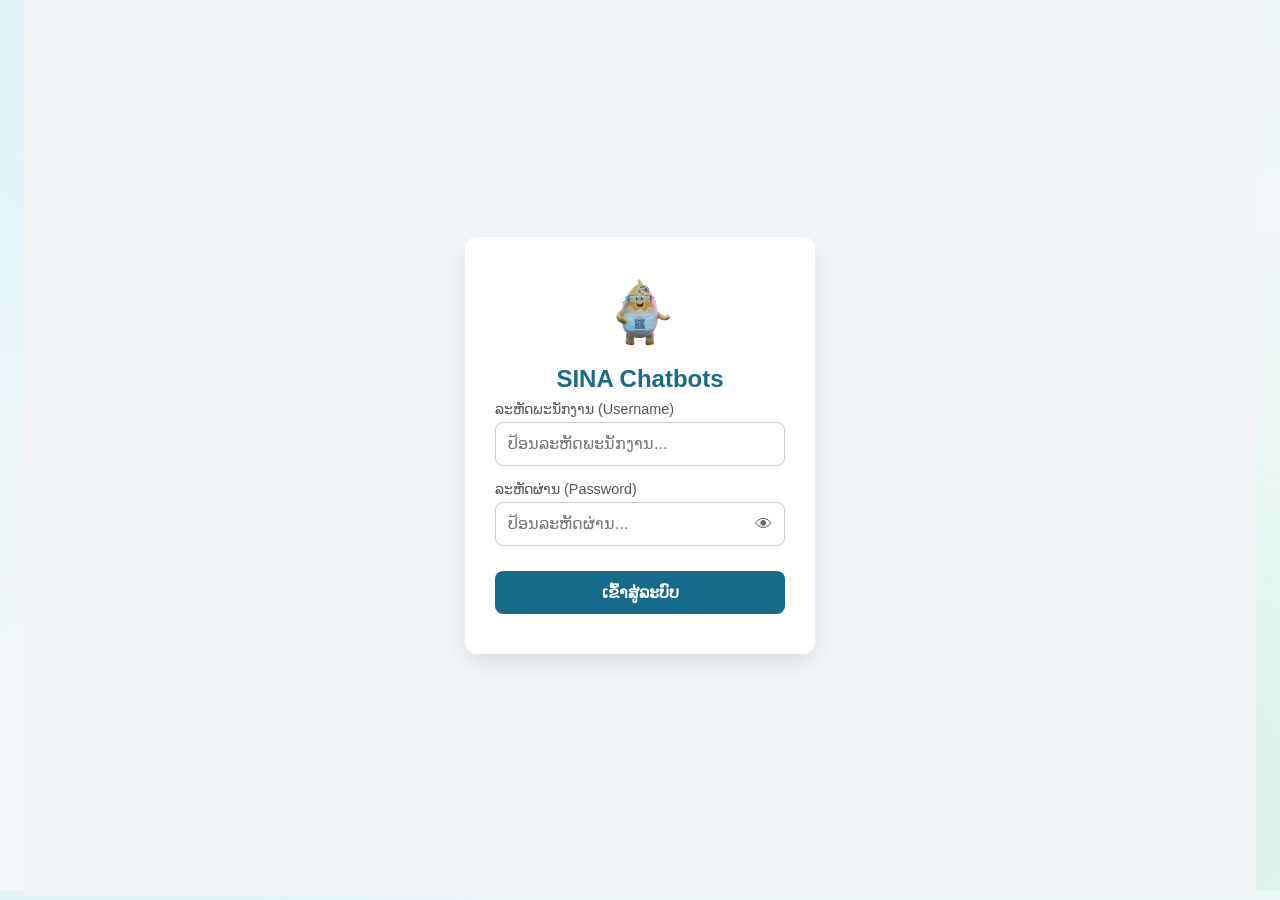
<file: login.html>
<!DOCTYPE html>
<html lang="lo-LA">
<head>
    <meta charset="UTF-8">
    <meta http-equiv="Content-Language" content="lo-LA">
    <meta name="viewport" content="width=device-width, initial-scale=1.0">
    <title>SINA Chatbots - Login</title>
    <meta name="description" content="Login page for SINA Chatbots by SSMI Laos.">
    <meta name="keywords" content="ssmilaos ai, ssmilaos chatbot, ssmilaos, laos ai, laos chatbot, sina, sina ai, sina chatbot,">
    <meta name="robots" content="index, follow">
    <link rel="icon" href="SINA-LOGO.png" type="image/png" />
    <link rel="SINA-LOGO-icon" href="/SINA-LOGO.png">
    <link rel="canonical" href="https://chatbot.ssmilaos.com/login.html">
    <meta property="og:title" content="SINA Chatbots - Login">
    <meta property="og:description" content="Secure login page for SINA AI Assistant by SSMI Laos.">
    <meta property="og:type" content="website">
    <meta property="og:url" content="https://chatbot.ssmilaos.com/login.html">
    <meta property="og:site_name" content="SINA Chatbot">
    <meta property="og:locale" content="lo-LA">
    <meta property="og:image" content="SINA-LOGO.png">
    <meta property="og:image:alt" content="SINA Chatbot logo">
    <meta name="twitter:card" content="summary_large_image">
    <meta name="twitter:title" content="SINA Chatbots - Login">
    <meta name="twitter:description" content="Secure login page for SINA AI Assistant by SSMI Laos.">
    <meta name="twitter:image" content="SINA-LOGO.png">
    <link rel="stylesheet" href="style.css">
    <script type="application/ld+json">
        {
            "@context": "https://schema.org",
            "@type": "WebPage",
            "name": "SINA Chatbots Login",
            "description": "Login page for SINA Chatbots by SSMI Laos.",
            "inLanguage": "lo-LA",
            "url": "https://chatbot.ssmilaos.com/login.html",
            "isPartOf": {
                "@type": "WebSite",
                "name": "SINA Chatbot",
                "url": "https://chatbot.ssmilaos.com/"
            }
        }
    </script>
    <style>
        /* CSS ສະເພາະໜ້າ Login ໃຫ້ກ່ອງຢູ່ເຄິ່ງກາງງາມໆ */
        .login-wrapper { display: flex; justify-content: center; align-items: center; height: 100vh; background-color: var(--bg-color); }
        .login-box { background: white; padding: 40px 30px; border-radius: 12px; box-shadow: 0 8px 24px rgba(0,0,0,0.1); width: 100%; max-width: 350px; text-align: center; }
        .login-box h2 { margin-top: 0; color: var(--primary-color); margin-bottom: 8px; }
        .login-logo { width: 72px; height: 72px; object-fit: contain; margin-bottom: 12px; border-radius: 16px; }
        .input-group { margin-bottom: 15px; text-align: left; }
        .input-group label { display: block; margin-bottom: 5px; font-size: 0.9em; color: #555; }
        .input-group input { width: 100%; padding: 12px; border: 1px solid #ccc; border-radius: 8px; box-sizing: border-box; font-size: 1em; }
        .input-group input:focus { border-color: var(--primary-color); outline: none; }
        .password-input-wrap { position: relative; }
        .password-input-wrap input { padding-right: 44px; }
        .password-toggle-btn { position: absolute; right: 8px; top: 50%; transform: translateY(-50%); border: none; background: transparent; cursor: pointer; font-size: 1.1em; color: #666; padding: 4px; }
        .password-toggle-btn:hover { color: var(--primary-color); }
        .login-btn { width: 100%; padding: 12px; background-color: var(--primary-color); color: white; border: none; border-radius: 8px; font-size: 1em; font-weight: bold; cursor: pointer; transition: 0.3s; margin-top: 10px; }
        .login-btn:hover { background-color: #0b3c8a; }
        .login-btn:disabled { background-color: #cccccc; cursor: not-allowed; }
        #error-msg { color: #d32f2f; font-size: 0.9em; margin-top: 15px; display: none; }
    </style>
    <meta name="google-site-verification" content="LpLlHoMAD3Fz_adnh_8RjkYf6Wrm9Fads0ido4zU19A" />
</head>
<body>

    <div class="login-wrapper">
        <div class="login-box">
            <img src="SINA-LOGO.png" alt="SINA Chatbot logo" class="login-logo">
            <h2>SINA Chatbots</h2>
            <div class="input-group">
                <label>ລະຫັດພະນັກງານ (Username)</label>
                <input type="text" id="username" placeholder="ປ້ອນລະຫັດພະນັກງານ..." required>
            </div>
            <div class="input-group">
                <label>ລະຫັດຜ່ານ (Password)</label>
                <div class="password-input-wrap">
                    <input type="password" id="password" placeholder="ປ້ອນລະຫັດຜ່ານ..." required onkeypress="handleLoginEnter(event)">
                    <button type="button" class="password-toggle-btn" id="password-toggle-btn" aria-label="แสดงรหัสผ่าน" onclick="togglePasswordVisibility()">👁</button>
                </div>
            </div>
            <button class="login-btn" id="login-btn" aria-label="Login" onclick="attemptLogin()">ເຂົ້າສູ່ລະບົບ</button>
            <div id="error-msg"></div>
        </div>
    </div>

    <script src="config.js"></script>
    <script src="login.js"></script> </body>
</html>
</file>
<file: style.css>
/* --- style.css --- */
* {
    box-sizing: border-box;
    padding: 0px;
    margin: 0px;
}
:root {
    --primary-color: #176b8a;
    --primary-strong: #0f4f67;
    --accent-color: #f4a259;
    --bg-color: #f2f6f8;
    --surface: #ffffff;
    --surface-soft: #f8fbfd;
    --text-color: #16333f;
    --muted-text: #62818e;
    --border-color: #d6e3e9;
    --shadow-lg: 0 24px 60px rgba(15, 47, 64, 0.18);
    --shadow-md: 0 10px 24px rgba(15, 47, 64, 0.12);
    --header-height: 80px;
    --input-height: 84px;
}

body { 
    font-family: 'Sora', 'Noto Sans Lao', sans-serif;
    color: var(--text-color);
    background: radial-gradient(circle at 10% 10%, #dff1f8 0%, transparent 38%),
                radial-gradient(circle at 90% 90%, #d9efe6 0%, transparent 42%),
                linear-gradient(160deg, #ecf4f7 0%, #f6fbfc 100%);
    margin: 0; 
    padding: 16px;
    display: flex; 
    justify-content: center; 
    align-items: center; 
    height:99vh;
   
}

.sr-only {
    position: absolute;
    width: 1px;
    height: 1px;
    padding: 0;
    margin: -1px;
    overflow: hidden;
    clip: rect(0, 0, 0, 0);
    white-space: nowrap;
    border: 0;
}

.chat-container { 
    width: min(100%, 860px);
    height: min(96vh, 840px);
    background-color: var(--surface);
    border-radius: 22px;
    box-shadow: var(--shadow-lg);
    display: flex;
    flex-direction: column;
    overflow: hidden;
    border: 1px solid rgba(255, 255, 255, 0.6);
    backdrop-filter: blur(6px);
}
.chat-area {
    display: flex;
    flex-direction: column;
    flex: 1;
    min-height: 0;
    width: 100%;
    height: auto;
}

.chat-header { 
    background: var(--primary-color);
    color: white;
    padding: 14px 18px;
    display: flex;
    justify-content: space-between;
    align-items: center;
    gap: 10px;
    height: var(--header-height);
    z-index: 100;
    flex-shrink: 0;
    position: relative;
}

.header-left { display: flex; align-items: center; }
.header-text { display: flex; flex-direction: column; }
#bot-title { font-family: 'Noto Sans Lao', sans-serif; font-size: 1rem; font-weight: 600; letter-spacing: 0.2px; }
.header-text small { color: rgba(255, 255, 255, 0.85); font-size: 0.75rem; }
.bot-logo { width: 44px; height: 44px; object-fit: contain; border-radius: 12px; margin-right: 12px; }
.status-dot { width: 11px; height: 11px; background-color: #69e39a; border-radius: 50%; margin-right: 10px; box-shadow: 0 0 0 4px rgba(105, 227, 154, 0.2); }
.p .span     {  font-family: 'Noto Sans Lao', sans-serif; font-size: 1rem; font-weight: 600; letter-spacing: 0.2px; }
#chat-input {  font-family: 'Noto Sans Lao', sans-serif; font-size: 1rem; font-weight: 600; letter-spacing: 0.2px; }
.header-actions { display: flex; gap: 8px; align-items: center; }
.header-actions { display: flex; gap: 8px; align-items: center; }
.voice-toggle { font-size: 0.82rem; display: flex; align-items: center; gap: 5px; cursor: pointer; background: rgba(255,255,255,0.2); padding: 6px 10px; border-radius: 999px; border: 1px solid rgba(255,255,255,0.18); }
.voice-toggle input { cursor: pointer; }
.logout-btn {
    background: rgba(255,255,255,0.18);
    border: 1px solid rgba(255,255,255,0.2);
    color: white;
    padding: 7px 12px;
    border-radius: 999px;
    cursor: pointer;
    font-size: 0.8rem;
    transition: 0.2s ease;
}
.logout-btn:hover { background: rgba(255,255,255,0.3); }

.chat-messages {
    flex-grow: 1;
    min-height: 0;
    padding: 16px;
    overflow-y: auto;
    background: var(--background-color);
    scroll-behavior: smooth;
    display: flex;
    flex-direction: column;
    overflow-y: scroll; /* บังคับให้แสดง Scrollbar เสมอเพื่อรักษาความกว้างพื้นที่แชท */
    gap: 12px;
    width: 100%;
}
.message {
    max-width: min(82%, 620px);
    padding: 12px 15px;
    border-radius: 16px;
    font-size: 0.95rem;
    line-height: 1.55;
    word-wrap: break-word;
    animation: appearUp 0.24s ease;
  
}
.bot-message {
    background-color: #ffffff;
    color: var(--text-color);
    align-self: flex-start;
    border-bottom-left-radius: 4px;
    box-shadow: 0 4px 12px rgba(18, 62, 80, 0.06);
    border: 1px solid #e3edf1;
    
}
.user-message {
    background: linear-gradient(145deg, var(--primary-color), var(--primary-strong));
    color: white;
    align-self: flex-end;
    border-bottom-right-radius: 4px;
    box-shadow: var(--shadow-md);
    
}

.chat-input-area {
    display: flex;
    min-height: var(--input-height);
    padding: 14px 16px;
    background-color: white;
    border-top: 1px solid var(--border-color);
    gap: 10px;
    align-items: center;
    flex-shrink: 0;
    position: relative;
    width: 100%;
    z-index: 10;

}
.chat-input-area .chat-input {
    width: 30%;
    flex-grow: 1;
    min-height: 44px;
    max-height: 40vh;
    padding: 10px 14px;
    border: 1px solid #c8dae2;
    border-radius: 14px;
    outline: none;
    font-family: 'Noto Sans Lao', sans-serif;
    font-size: 0.96rem;
    line-height: 1.5;
    color: var(--text-color);
    background: #fdfefe;
    resize: none;
    overflow-y: hidden;
}
.chat-input-area .chat-input:focus { border-color: var(--primary-color); box-shadow: 0 0 0 3px rgba(23, 107, 138, 0.15); }

.action-btn {
    background: linear-gradient(145deg, var(--primary-color), var(--primary-strong));
    color: white;
    border: none;
    width: 44px;
    height: 44px;
    border-radius: 14px;
    cursor: pointer;
    display: flex;
    justify-content: center;
    align-items: center;
    transition: transform 0.2s ease, box-shadow 0.2s ease;
}
.action-btn:hover { transform: translateY(-1px); box-shadow: 0 10px 16px rgba(17, 76, 98, 0.25); }
.action-btn:disabled { background-color: #cccccc; cursor: not-allowed; }
#mic-btn.recording { background: linear-gradient(145deg, #e86355, #d53828); animation: pulse 1.5s infinite; }

@keyframes pulse { 0% { box-shadow: 0 0 0 0 rgba(244, 67, 54, 0.7); } 70% { box-shadow: 0 0 0 10px rgba(244, 67, 54, 0); } 100% { box-shadow: 0 0 0 0 rgba(244, 67, 54, 0); } }
.typing-indicator { display: inline-flex; gap: 4px; }
.typing-indicator span { width: 6px; height: 6px; background-color: #888; border-radius: 50%; animation: bounce 1.4s infinite ease-in-out both; }
.typing-indicator span:nth-child(1) { animation-delay: -0.32s; }
.typing-indicator span:nth-child(2) { animation-delay: -0.16s; }
@keyframes bounce { 0%, 80%, 100% { transform: scale(0); } 40% { transform: scale(1); } }
@keyframes appearUp {
    from { transform: translateY(8px); opacity: 0; }
    to { transform: translateY(0); opacity: 1; }
}

/* Login page still uses shared variables from this file */
.login-wrapper {
    width: 100%;
    min-height: calc(100vh - 32px);
    display: flex;
    justify-content: center;
    align-items: center;
}

@media (max-width: 920px) {
    html, body {
        margin: 0;
        padding: 0;
        height: 100%;
        height: -webkit-fill-available;
        width: 100%;
        overflow: hidden;
    }

    body {
        display: flex;
        flex-direction: column;
        padding: 0;
    }

    .chat-container {
        width: 100vw;
        height: 100%;
        min-height: 100vh;
        min-height: -webkit-fill-available;
        max-height: 100%;
        border-radius: 0;
        border: none;
        display: flex;
        flex-direction: column;
        margin: 0;
        box-sizing: border-box;
        padding-left: env(safe-area-inset-left);
        padding-right: env(safe-area-inset-right);
    }

    .chat-header {
        padding-top: calc(14px + env(safe-area-inset-top));
        height: calc(var(--header-height) + env(safe-area-inset-top));
    }

    .chat-input-area {
        padding-bottom: calc(14px + env(safe-area-inset-bottom));
    }
}

@media (max-width: 560px) {
    /* 🌟 1. จัดระเบียบ Header ใหม่ ไม่ให้เบียดกันทะลุขอบ */
    .chat-header { padding: 10px 12px; flex-shrink: 0; }
    .header-left { gap: 6px; }
    .bot-logo { width: 32px; height: 32px; margin-right: 0; }
    #bot-title { font-size: 0.9rem; white-space: nowrap; }
    .header-text small:nth-child(2) { display: none; } /* ซ่อนคำอธิบายยาวๆ */

    .header-actions { gap: 8px; flex-shrink: 0; }
    #user-display-name { display: none; } /* 🌟 ซ่อนป้ายชื่อพนักงาน คืนพื้นที่ให้ Header! */
    .voice-toggle { padding: 6px; margin: 0; }
    .voice-toggle span { display: none; }
    .voice-toggle { padding: 6px 8px; }
    .header-actions .button {
        display: inline-flex;
        align-items: center;
        justify-content: center;
        width: 40px;
        height: 40px;
        min-width: 40px;
        padding: 0;
        gap: 0;
        border-radius: 50%;
        font-size: 0;
    }
    .header-actions .button .button__icon-wrapper {
        width: 22px;
        height: 22px;
    }
    .chat-messages { padding: 14px; }
    .message { max-width: 90%; font-size: 0.92rem; }
    .chat-input-area {
        padding: 10px;
        padding-bottom: calc(10px + env(safe-area-inset-bottom));
    }
    .chat-input-area .chat-input { font-size: 0.93rem; }
    .action-btn { width: 42px; height: 42px; border-radius: 12px; }
}

/* =========================================
   🌟 CSS สำหรับหน้าจอคอมพิวเตอร์ (Desktop Mode แบบ Gemini)
   ========================================= */
@media (min-width: 1024px) {
    body { padding: 24px; }
    .chat-container {
        width: min(100%, 980px);
        height: min(92vh, 860px);
        border-radius: 24px;
    }
    .chat-input-area .chat-input { font-size: 0.9rem; padding: 10px; }
    .action-btn { width: 40px; height: 40px; border-radius: 10px; flex-shrink: 0; }

    .chat-sidebar { width: 300px; max-width: 88%; }
}
/* 🌟 CSS สำหรับ Modal ซูมรูปภาพ */
.image-modal {
    display: none; /* ซ่อนไว้ก่อน */
    position: fixed; 
    z-index: 10000; 
    left: 0; 
    top: 0; 
    width: 100vw; 
    height: 100vh; 
    background-color: rgba(0,0,0,0.85); 
    backdrop-filter: blur(4px);
    justify-content: center;
    align-items: center;
    flex-direction: column;
}

.modal-content {
    max-width: 90%;
    max-height: 85vh;
    border-radius: 8px;
    box-shadow: 0 4px 20px rgba(0,0,0,0.5);
    animation: zoomIn 0.3s cubic-bezier(0.175, 0.885, 0.32, 1.275);
}

.close-modal {
    position: absolute;
    top: 20px;
    right: 35px;
    color: #f1f1f1;
    font-size: 45px;
    font-weight: bold;
    cursor: pointer;
    transition: 0.2s;
}

.close-modal:hover { color: var(--accent-color); }

@keyframes zoomIn {
    from { transform: scale(0.8); opacity: 0; }
    to { transform: scale(1); opacity: 1; }
}

/* เอฟเฟกต์ตอนเอาเมาส์ชี้รูปในแชท */
.chat-img { 
    cursor: zoom-in; 
    transition: 0.2s ease; 
}
.chat-img:hover { 
    opacity: 0.85; 
}

/* 🌟 CSS สำหรับปุ่มเลือก AI สไตล์ Gemini */
.model-selector-container {
    position: relative;
    display: flex;
    align-items: center;
}

#model-toggle-btn {
    background: #eef5f8;
    color: var(--primary-color);
    border: none;
    padding: 8px 12px;
    border-radius: 12px;
    font-family: 'Noto Sans Lao', sans-serif;
    font-size: 0.85rem;
    font-weight: 700;
    cursor: pointer;
    display: flex;
    align-items: center;
    gap: 6px;
    transition: 0.2s;
    height: 44px; /* ให้สูงเท่าปุ่มอื่นๆ */
}

#model-toggle-btn:hover { background: #dceaf1; }

.model-popup {
    display: none;
    position: absolute;
    bottom: calc(100% + 15px); /* ให้เมนูเด้งขึ้นด้านบน */
    right: 0;
    width: 280px;
    max-width: calc(100vw - 24px);
    max-height: min(70vh, 520px, calc(100vh - var(--header-height) - var(--input-height) - 70px));
    overflow-y: auto;
    overscroll-behavior: contain;
    background: #ffffff;
    border-radius: 16px;
    box-shadow: 0 8px 30px rgba(15, 47, 64, 0.2);
    border: 1px solid var(--border-color);
    padding: 8px;
    z-index: 1000;
    flex-direction: column;
    gap: 4px;
}

.model-popup.show {
    display: flex;
    animation: popUp 0.2s ease-out forwards;
}

@keyframes popUp {
    from { opacity: 0; transform: translateY(10px) scale(0.95); }
    to { opacity: 1; transform: translateY(0) scale(1); }
}

.model-item {
    display: flex;
    justify-content: space-between;
    align-items: center;
    padding: 12px 14px;
    border-radius: 10px;
    cursor: pointer;
    transition: 0.2s;
}

.model-item:hover { background: #f4f8fb; }
.model-item.active { background: #eef5f8; }

.model-text { display: flex; flex-direction: column; }
.model-title { font-weight: 600; color: var(--text-color); font-size: 0.95rem; }
.model-desc { font-size: 0.75rem; color: var(--muted-text); margin-top: 2px;}

.check-icon {
    width: 20px;
    height: 20px;
    color: var(--primary-color);
    opacity: 0; /* ซ่อนเครื่องหมายถูกไว้ก่อน */
    transition: 0.2s;
}

.model-item.active .check-icon {
    opacity: 1; /* โชว์เครื่องหมายถูกเฉพาะอันที่เลือก */
}

/* =========================================
   🌟 CSS สำหรับ Sidebar (เมนูแยกห้องแชท)
   ========================================= */
.chat-container {
    position: relative; /* สำคัญมาก: ให้เมนูสไลด์อยู่แค่ในกรอบแชท */
}

.menu-btn {
    background: transparent;
    border: none;
    color: white;
    cursor: pointer;
    padding: 6px;
    margin-right: 12px;
    display: flex;
    align-items: center;
    justify-content: center;
    border-radius: 8px;
    transition: 0.2s;
}
.menu-btn:hover { background: rgba(255,255,255,0.2); }

.chat-sidebar {
    position: absolute;
    top: 0; left: 0; bottom: 0;
    width: 280px;
    background: #f8fafd;
    border-right: 1px solid var(--border-color);
    z-index: 200;
    transform: translateX(-100%);
    transition: transform 0.3s cubic-bezier(0.4, 0, 0.2, 1);
    display: flex;
    flex-direction: column;
    box-shadow: 2px 0 15px rgba(0,0,0,0.15);
}
.chat-sidebar.open { transform: translateX(0); }

.sidebar-backdrop {
    position: absolute; top: 0; left: 0; right: 0; bottom: 0;
    background: rgba(0,0,0,0.5);
    z-index: 199;
    display: none;
    opacity: 0;
    transition: opacity 0.3s;
    backdrop-filter: blur(2px);
}
.sidebar-backdrop.show { display: block; opacity: 1; }

.new-chat-btn {
    margin: 20px 15px 10px 15px;
    padding: 12px;
    background: var(--primary-color);
    color: white;
    border: none;
    border-radius: 12px;
    font-family: 'Noto Sans Lao', sans-serif;
    font-size: 0.95rem;
    font-weight: 600;
    cursor: pointer;
    display: flex; align-items: center; justify-content: center;
    box-shadow: 0 4px 10px rgba(23, 107, 138, 0.3);
    transition: 0.2s;
}
.new-chat-btn:hover { background: var(--primary-strong); transform: translateY(-2px); }

.thread-list-title {
    font-size: 0.8rem;
    color: var(--muted-text);
    padding: 15px 15px 10px 15px;
    font-weight: 700;
}

.thread-list-container {
    flex-grow: 1;
    overflow-y: auto;
    padding: 0 10px 15px 10px;
}

.thread-item {
    padding: 12px 14px;
    border-radius: 10px;
    margin-bottom: 5px;
    cursor: pointer;
    font-size: 0.88rem;
    color: var(--text-color);
    white-space: nowrap;
    overflow: hidden;
    text-overflow: ellipsis;
    transition: 0.2s;
}
.thread-item:hover { background: #eef5f8; }
.thread-item.active { 
    background: #dceaf1; 
    font-weight: 600; 
    border-left: 4px solid var(--primary-color); 
    border-top-left-radius: 2px;
    border-bottom-left-radius: 2px;
}

.load-more-threads-btn {
    width: 100%;
    margin: 8px 0 12px;
    padding: 10px 12px;
    border: 1px solid var(--border-color);
    border-radius: 10px;
    background: white;
    color: var(--primary-color);
    font-family: 'Noto Sans Lao', sans-serif;
    font-size: 0.88rem;
    font-weight: 600;
    cursor: pointer;
}
.load-more-threads-btn:hover { background: #eef5f8; }

/* From Uiverse.io by Creatlydev */
.button {
    line-height: 1;
    text-decoration: none;
    display: inline-flex;
    border: none;
    cursor: pointer;
    align-items: center;
    gap: 0.75rem;
    background-color: var(--clr);
    color: #fff;
    border-radius: 10rem;
    font-weight: 600;
    padding: 0.75rem 1.5rem;
    padding-left: 20px;
    white-space: nowrap;
    overflow: hidden;
    text-overflow: ellipsis;
    transition: background-color 0.3s;
    font-family: 'Noto Sans Lao', sans-serif;
}

.button__icon-wrapper {
    flex-shrink: 0;
    width: 25px;
    height: 25px;
    position: relative;
    color: var(--clr);
    background-color: #fff;
    border-radius: 50%;
    display: grid;
    place-items: center;
    overflow: hidden;
}

.button:hover {
    background-color: #5132fd;
}

.button:hover .button__icon-wrapper {
    color: #000;
}

.button__icon-svg--copy {
    position: absolute;
    transform: translate(-150%, 150%);
}

.button:hover .button__icon-svg:first-child {
    transition: transform 0.3s ease-in-out;
    transform: translate(150%, -150%);
}

.button:hover .button__icon-svg--copy {
    transition: transform 0.3s ease-in-out 0.1s;
    transform: translate(0);
}

/* =========================================
   🌟 CSS สำหรับกล่องข้อความเลื่อนได้ (Marquee) ตอนติดโควตา
   ========================================= */
.locked-scrolling-box {
    flex-grow: 1;
    overflow: hidden;
    background: #fdefef; /* สีแดงอ่อนๆ เตือนสายตา */
    border: 1px solid #e86355;
    border-radius: 14px;
    white-space: nowrap;
    position: relative;
    display: none; /* ซ่อนไว้ก่อน จะโชว์ผ่าน JS */
    align-items: center;
    height: 46px; /* ความสูงเท่าช่องพิมพ์ปกติ */
}

.locked-scrolling-text {
    display: inline-block;
    color: #d53828;
    font-size: 0.9rem;
    font-weight: 600;
    padding-left: 100%; /* บังคับให้อักษรเริ่มวิ่งจากขวาสุดของจอ */
    animation: marqueeScroll 10s linear infinite; /* วิ่งวนลูปไปเรื่อยๆ (ปรับตัวเลข 10s ให้วิ่งช้า/เร็วได้) */
}

@keyframes marqueeScroll {
    0% { transform: translateX(0); }
    100% { transform: translateX(-100%); }
}

.settings-btn {
    background: transparent;
    border: none;
    color: white;
    padding: 8px;
    border-radius: 50%;
    cursor: pointer;
    display: flex;
    align-items: center;
    justify-content: center;
    transition: 0.2s;
}
.settings-btn:hover { background: rgba(255,255,255,0.2); transform: rotate(45deg); }

.settings-modal {
    display: none; 
    position: fixed; 
    z-index: 10001; 
    inset: 0;
    width: 100%;
    height: 100%;
    padding: 16px;
    box-sizing: border-box;
    background-color: rgba(0,0,0,0.5); 
    backdrop-filter: blur(4px);
    justify-content: center; align-items: center;
    animation: fadeIn 0.2s ease;
}

.settings-content {
    background: white;
    width: 90%;
    max-width: 380px;
    max-height: calc(100vh - 32px);
    overflow-y: auto;
    border-radius: 24px;
    padding: 25px;
    position: relative;
    box-sizing: border-box;
    box-shadow: 0 15px 40px rgba(0,0,0,0.2);
    display: flex; flex-direction: column; gap: 15px;
    animation: slideUp 0.3s cubic-bezier(0.175, 0.885, 0.32, 1.275);
}

@media (max-width: 560px) {
    .settings-modal {
        padding: 12px;
    }

    .settings-content {
        width: 100%;
        max-height: calc(100% - 24px);
        border-radius: 18px;
        padding: 20px;
    }
}

.close-settings-btn {
    position: absolute; top: 15px; right: 15px;
    background: #f0f4f8; border: none; color: #555;
    width: 32px; height: 32px; border-radius: 50%;
    font-size: 1.2rem; cursor: pointer; transition: 0.2s;
    display: flex; align-items: center; justify-content: center;
}
.close-settings-btn:hover { background: #e2e8f0; color: #000; }

.settings-profile { text-align: center; }
.settings-bot-logo { width: 70px; height: 70px; border-radius: 18px; margin-bottom: 10px; box-shadow: 0 4px 10px rgba(0,0,0,0.1); object-fit: contain; background: white; padding: 5px; }
.settings-profile h1,
.settings-profile h3 { color: var(--primary-color); margin: 0 0 5px 0; font-size: 1.3rem; }
.settings-profile p { color: var(--text-color); font-size: 0.85rem; margin: 0 0 8px 0; font-weight: 500; }
.settings-version { background: #eef5f8; color: var(--primary-color); padding: 4px 10px; border-radius: 20px; font-size: 0.75rem; font-weight: bold; }

.settings-divider { border: none; border-top: 1px solid var(--border-color); margin: 5px 0; }

.settings-user-box { display: flex; align-items: center; background: #f8fafd; padding: 12px 15px; border-radius: 14px; gap: 12px; border: 1px solid #eef5f8; }
.settings-user-box .user-avatar { background: var(--primary-color); color: white; width: 40px; height: 40px; border-radius: 50%; display: flex; align-items: center; justify-content: center; font-size: 1.2rem; }
.settings-user-box .user-details { display: flex; flex-direction: column; }
.settings-user-box .user-details span { font-size: 0.75rem; color: var(--muted-text); }
.settings-user-box .user-details strong { font-size: 0.95rem; color: var(--text-color); }

.settings-voice-box { display: flex; justify-content: space-between; align-items: center; padding: 10px 5px; }
.settings-voice-box .voice-label { display: flex; align-items: center; gap: 10px; font-weight: 600; font-size: 0.9rem; color: var(--text-color); }

/* สวิตช์เปิดปิดสไตล์ iOS */
.switch { position: relative; display: inline-block; width: 50px; height: 28px; }
.switch input { opacity: 0; width: 0; height: 0; }
.slider { position: absolute; cursor: pointer; top: 0; left: 0; right: 0; bottom: 0; background-color: #ccc; transition: .4s; border-radius: 34px; }
.slider:before { position: absolute; content: ""; height: 20px; width: 20px; left: 4px; bottom: 4px; background-color: white; transition: .4s; border-radius: 50%; }
input:checked + .slider { background-color: #69e39a; }
input:checked + .slider:before { transform: translateX(22px); }

.warning-modal {
    position: fixed;
    inset: 0;
    background: rgba(0,0,0,0.55);
    display: flex;
    align-items: center;
    justify-content: center;
    z-index: 10002;
    padding: 16px;
}

.warning-dialog {
    background: white;
    width: min(92%, 480px);
    max-height: calc(100vh - 32px);
    overflow-y: auto;
    border-radius: 18px;
    padding: 20px 18px 18px;
    box-shadow: 0 16px 40px rgba(0,0,0,0.22);
    position: relative;
}

.close-warning-btn {
    position: absolute;
    top: 10px;
    right: 10px;
    border: none;
    background: #f5f7fa;
    color: #555;
    width: 32px;
    height: 32px;
    border-radius: 50%;
    cursor: pointer;
    font-size: 1.15rem;
}

.warning-dialog h3 {
    color: var(--primary-color);
    margin: 0 0 12px;
    font-size: 1.05rem;
}

.warning-list {
    margin: 0;
    padding-left: 18px;
    color: var(--text-color);
    display: flex;
    flex-direction: column;
    gap: 8px;
    line-height: 1.55;
    font-size: 0.92rem;
}


@media (max-width: 560px) {
    .introjs-tooltip {
        max-width: 92vw !important;
        max-height: 75vh !important; /* บังคับความสูงไม่ให้ทะลุจอ (75% ของหน้าจอ) */
        overflow-y: auto !important; /* ถ้าข้อความยาว ให้สกอร์เลื่อนอ่านในกล่องได้ */
        transform: translateY(-10px); /* ขยับลงมานิดหน่อยไม่ให้ชิดขอบบนเกินไป */
    }
}
.settings-logout-btn { background: #fff5f5; color: #e86355; border: 1px solid #fed7d7; width: 100%; padding: 14px; border-radius: 14px; font-family: 'Noto Sans Lao', sans-serif; font-size: 0.95rem; font-weight: 700; cursor: pointer; display: flex; justify-content: center; align-items: center; gap: 8px; transition: 0.2s; margin-top: 5px; }
.settings-logout-btn:hover { background: #ffe3e3; }

@keyframes fadeIn { from { opacity: 0; } to { opacity: 1; } }
@keyframes slideUp { from { opacity: 0; transform: translateY(20px); } to { opacity: 1; transform: translateY(0); } }
/* =========================================
   🌟 CSS สำหรับแท็บสลับโหมด ระเบียบ/กระบวนการ
   ========================================= */
.model-popup-tabs {
    display: flex;
    background: #f0f4f8;
    border-radius: 12px;
    padding: 4px;
    margin-bottom: 10px;
}

.model-tab {
    flex: 1;
    text-align: center;
    border: none;
    background: transparent;
    padding: 8px;
    font-family: 'Noto Sans Lao', sans-serif;
    font-size: 0.85rem;
    font-weight: 600;
    cursor: pointer;
    color: #62818e;
    border-radius: 10px;
    transition: 0.2s ease;
}

.model-tab.active {
    background: white;
    color: var(--primary-color);
    box-shadow: 0 2px 6px rgba(0,0,0,0.08);
}
/* =========================================
   🌟 CSS สำหรับหน้าต่าง Canvas (สไลด์เปิดดูเอกสารในแชท)
   ========================================= */
.canvas-backdrop {
    position: fixed;
    inset: 0;
    background: rgba(15, 47, 64, 0.45);
    backdrop-filter: blur(2px);
    z-index: 9998;
    display: none;
    opacity: 0;
    transition: opacity 0.25s ease;
}
.canvas-backdrop.show {
    display: block;
    opacity: 1;
}

.canvas-panel {
    position: fixed;
    top: 0;
    right: 0;
    width: 55vw;
    max-width: 780px;
    height: 100vh;
    background: #ffffff;
    box-shadow: -8px 0 30px rgba(15, 47, 64, 0.22);
    z-index: 9999;
    display: flex;
    flex-direction: column;
    transform: translateX(100%);
    transition: transform 0.3s cubic-bezier(0.4, 0, 0.2, 1);
}
.canvas-panel.open {
    transform: translateX(0);
}

.canvas-header {
    background: var(--primary-color);
    color: #ffffff;
    padding: 14px 18px;
    display: flex;
    justify-content: space-between;
    align-items: center;
    gap: 10px;
    flex-shrink: 0;
}

.canvas-title {
    font-family: 'Noto Sans Lao', sans-serif;
    font-weight: 600;
    font-size: 0.95rem;
    white-space: nowrap;
    overflow: hidden;
    text-overflow: ellipsis;
}

.canvas-actions {
    display: flex;
    align-items: center;
    gap: 8px;
}

.canvas-ext-btn {
    background: rgba(255, 255, 255, 0.18);
    color: #ffffff;
    text-decoration: none;
    padding: 6px 12px;
    border-radius: 8px;
    font-family: 'Noto Sans Lao', sans-serif;
    font-size: 0.8rem;
    font-weight: 500;
    transition: 0.2s;
}
.canvas-ext-btn:hover {
    background: rgba(255, 255, 255, 0.3);
}

.canvas-close-btn {
    background: rgba(255, 255, 255, 0.2);
    color: #ffffff;
    border: none;
    width: 32px;
    height: 32px;
    border-radius: 50%;
    font-size: 1rem;
    font-weight: bold;
    cursor: pointer;
    display: flex;
    align-items: center;
    justify-content: center;
    transition: 0.2s;
}
.canvas-close-btn:hover {
    background: #e86355;
}

.canvas-body {
    flex: 1;
    width: 100%;
    height: 100%;
    background: #f2f6f8;
}
.canvas-body iframe {
    width: 100%;
    height: 100%;
    border: none;
}

/* ปุ่มเปิด Canvas ในกล่องข้อความแชท */
.canvas-link-btn {
    display: inline-flex;
    align-items: center;
    gap: 6px;
    margin: 4px 0;
    padding: 6px 12px;
    background: #eef5f8;
    color: var(--primary-color);
    border: 1px solid #c8dae2;
    border-radius: 10px;
    font-family: 'Noto Sans Lao', sans-serif;
    font-size: 0.85rem;
    font-weight: 600;
    text-decoration: none;
    cursor: pointer;
    transition: 0.2s;
    word-break: break-all;
}
.canvas-link-btn:hover {
    background: #dceaf1;
}

/* มือถือให้ขยายเต็มจอ */
@media (max-width: 768px) {
    .canvas-panel {
        width: 100vw;
        max-width: 100vw;
    }
}
</file>
